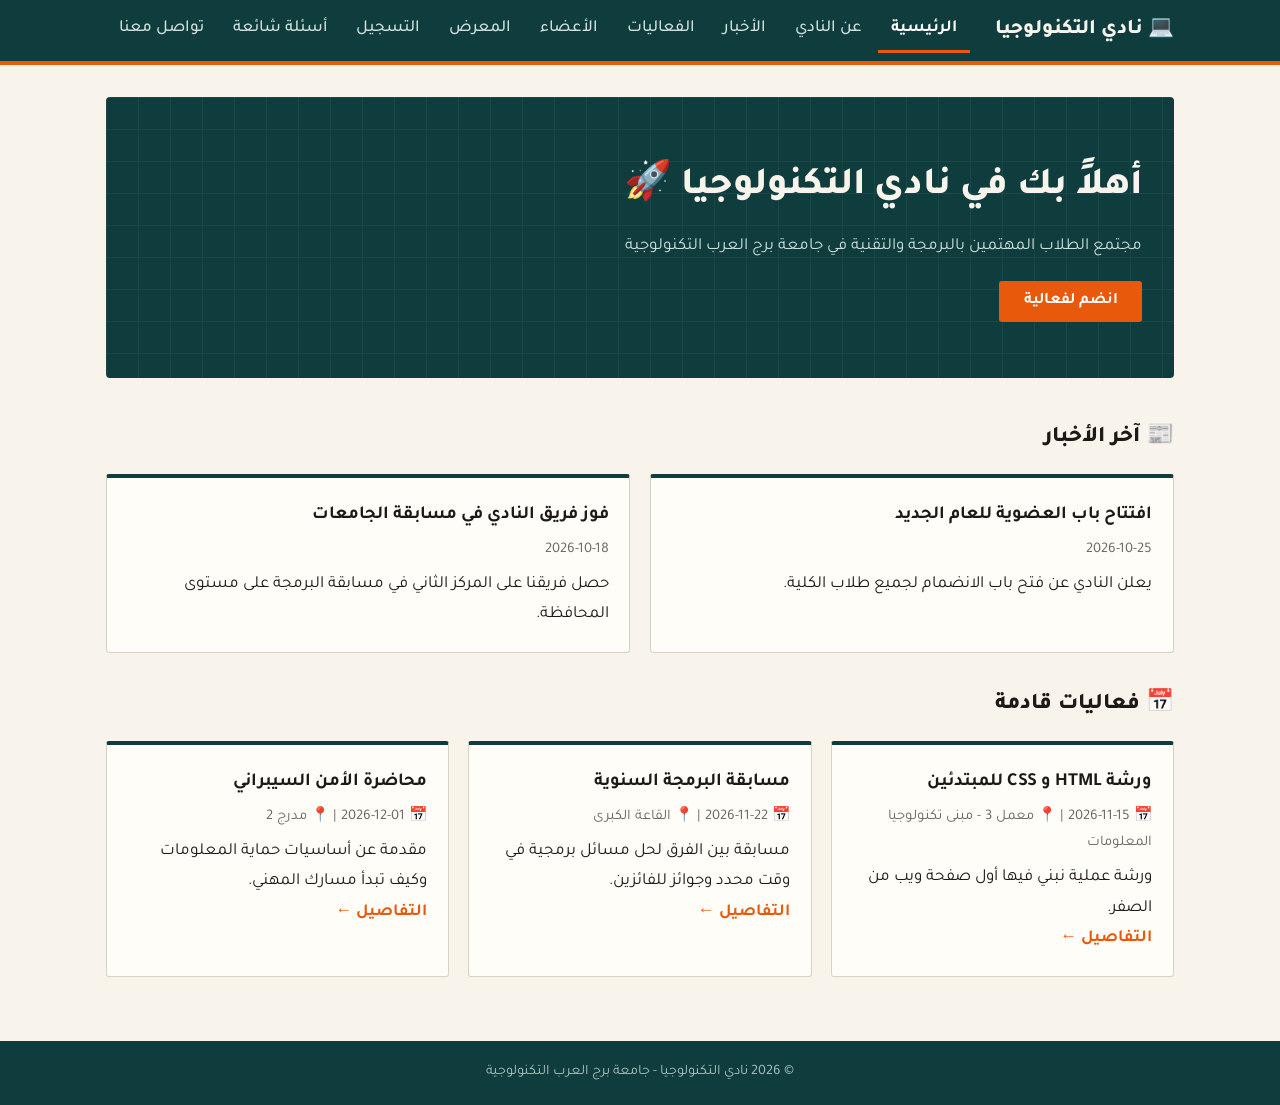
<file: index.html>
<!DOCTYPE html>
<html lang="ar" dir="rtl">
<head>
<meta charset="UTF-8">
<meta name="viewport" content="width=device-width, initial-scale=1">
<title>الرئيسية | نادي التكنولوجيا</title>
<link rel="stylesheet" href="css/style.css">
</head>
<body data-page="home">
<header id="top"></header>
<main>
<section class="hero"><h1>أهلاً بك في نادي التكنولوجيا 🚀</h1>
<p>مجتمع الطلاب المهتمين بالبرمجة والتقنية في جامعة برج العرب التكنولوجية</p>
<a class="btn" href="register.html">انضم لفعالية</a></section>
<h2>📰 آخر الأخبار</h2><div class="grid" id="latestNews"></div>
<h2>📅 فعاليات قادمة</h2><div class="grid" id="nextEvents"></div>
</main>
<footer id="foot"></footer>
<script src="js/data.js"></script>
<script src="js/app.js"></script>
</body>
</html>
</file>
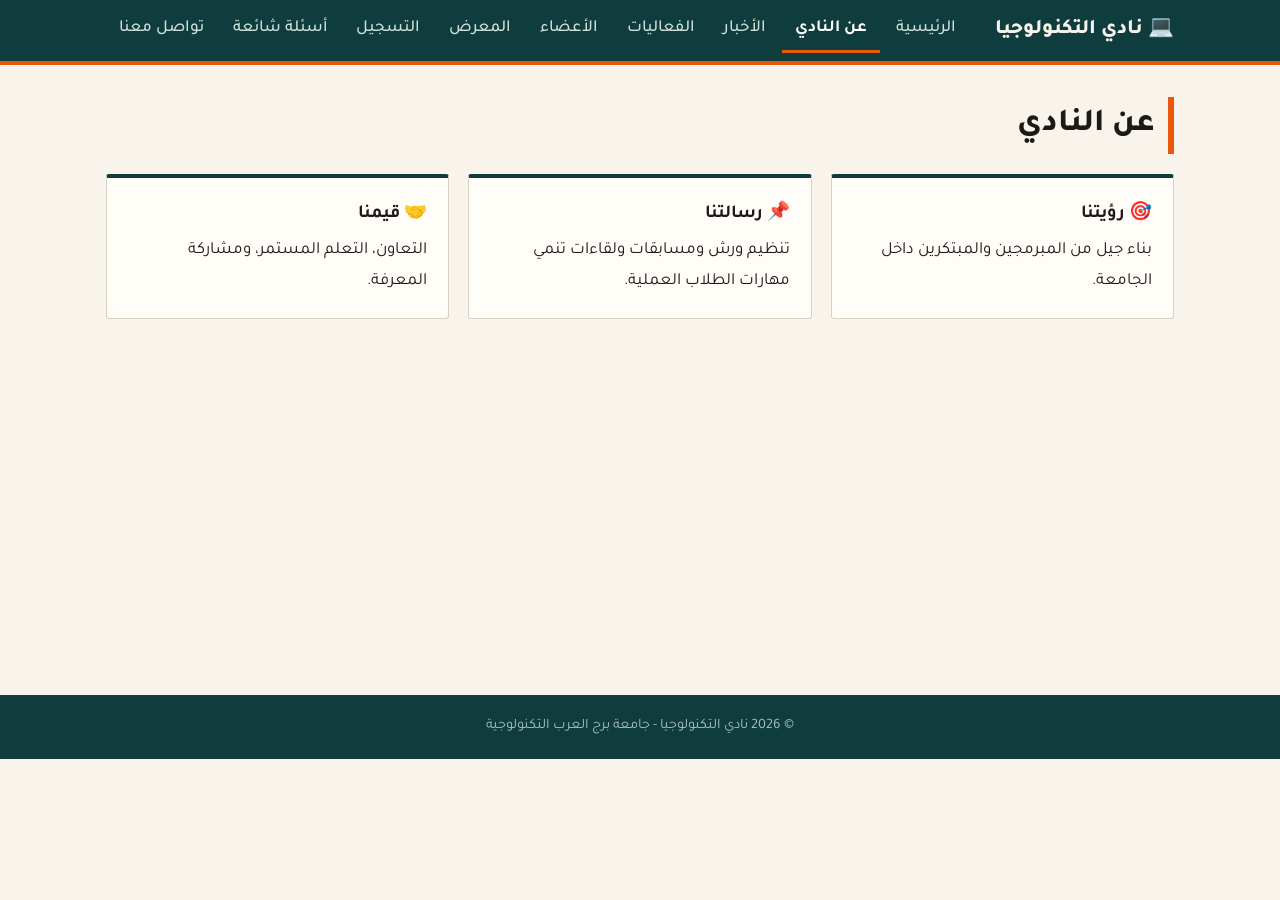
<file: about.html>
<!DOCTYPE html>
<html lang="ar" dir="rtl">
<head>
<meta charset="UTF-8">
<meta name="viewport" content="width=device-width, initial-scale=1">
<title>عن النادي | نادي التكنولوجيا</title>
<link rel="stylesheet" href="css/style.css">
</head>
<body data-page="about">
<header id="top"></header>
<main>
<h1>عن النادي</h1>
<div class="grid">
<div class="card"><h3>🎯 رؤيتنا</h3><p>بناء جيل من المبرمجين والمبتكرين داخل الجامعة.</p></div>
<div class="card"><h3>📌 رسالتنا</h3><p>تنظيم ورش ومسابقات ولقاءات تنمي مهارات الطلاب العملية.</p></div>
<div class="card"><h3>🤝 قيمنا</h3><p>التعاون، التعلم المستمر، ومشاركة المعرفة.</p></div></div>
</main>
<footer id="foot"></footer>
<script src="js/data.js"></script>
<script src="js/app.js"></script>
</body>
</html>
</file>
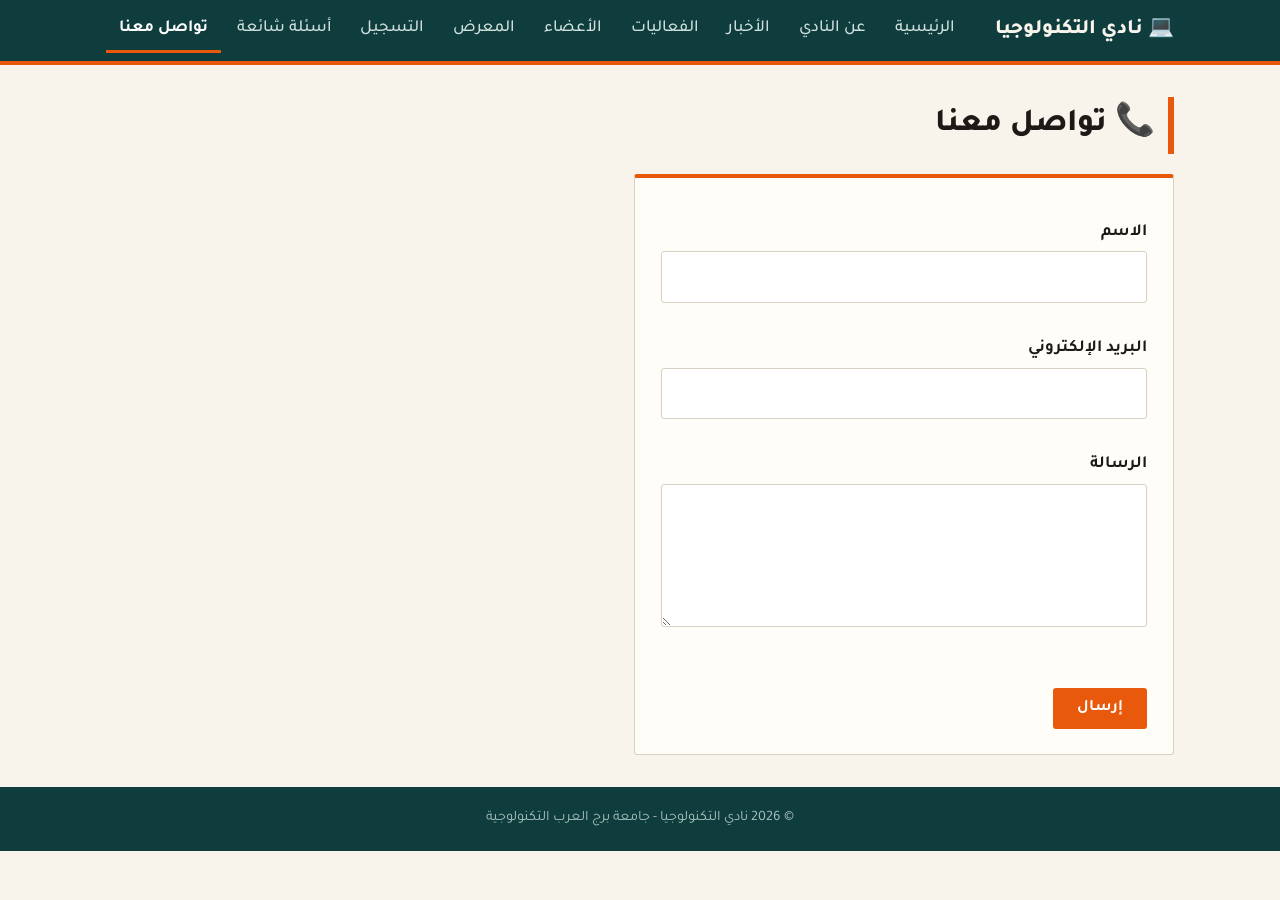
<file: contact.html>
<!DOCTYPE html>
<html lang="ar" dir="rtl">
<head>
<meta charset="UTF-8">
<meta name="viewport" content="width=device-width, initial-scale=1">
<title>تواصل معنا | نادي التكنولوجيا</title>
<link rel="stylesheet" href="css/style.css">
</head>
<body data-page="contact">
<header id="top"></header>
<main>
<h1>📞 تواصل معنا</h1>
<form id="contactForm" novalidate>
<label>الاسم</label><input name="name" type="text"><span class="error"></span>
<label>البريد الإلكتروني</label><input name="email" type="email"><span class="error"></span>
<label>الرسالة</label><textarea name="message" rows="4"></textarea><span class="error"></span>
<br><button class="btn" type="submit">إرسال</button>
</form>
<p class="success" id="success">✅ تم إرسال رسالتك بنجاح!</p>
</main>
<footer id="foot"></footer>
<script src="js/data.js"></script>
<script src="js/app.js"></script>
</body>
</html>
</file>
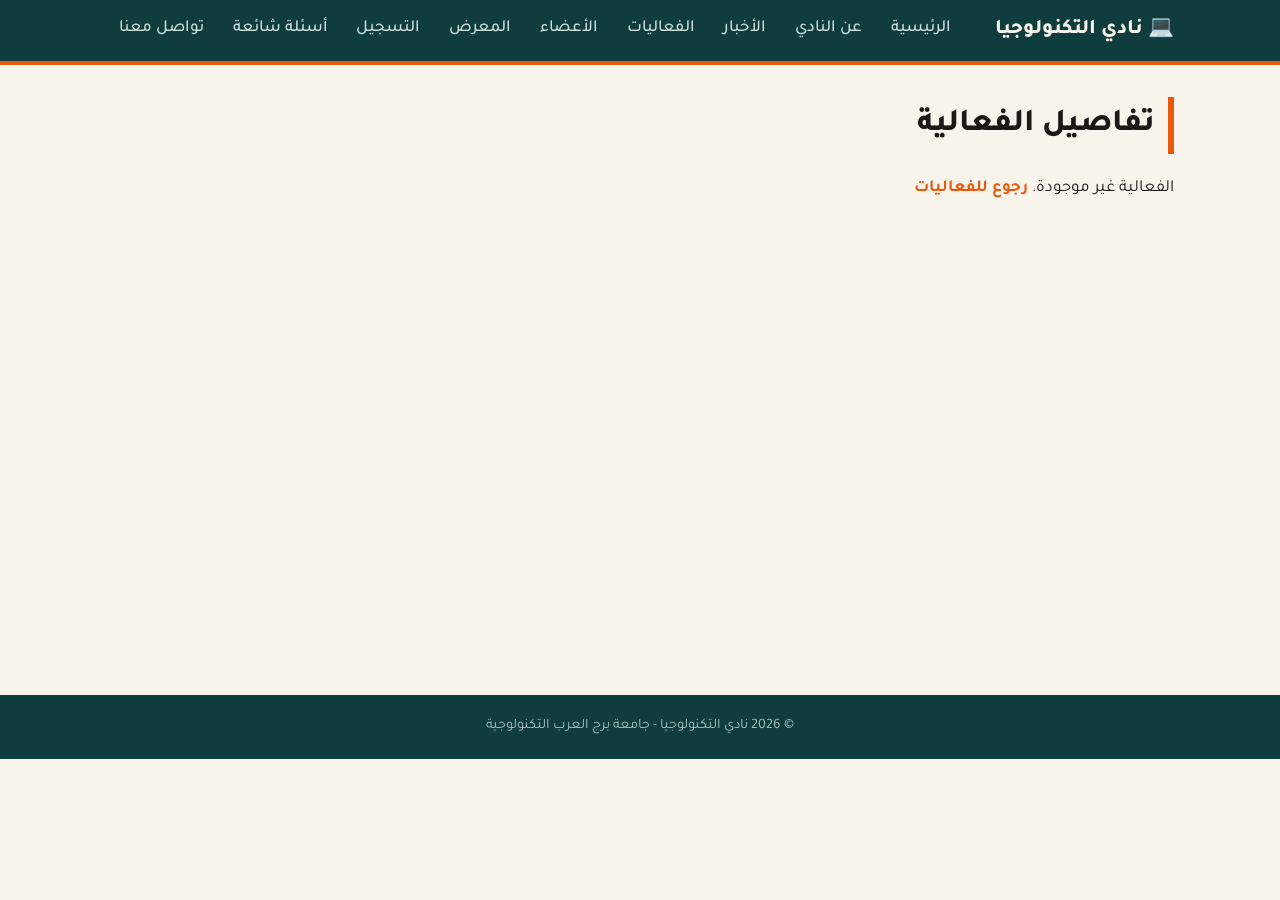
<file: event-details.html>
<!DOCTYPE html>
<html lang="ar" dir="rtl">
<head>
<meta charset="UTF-8">
<meta name="viewport" content="width=device-width, initial-scale=1">
<title>تفاصيل الفعالية | نادي التكنولوجيا</title>
<link rel="stylesheet" href="css/style.css">
</head>
<body data-page="details">
<header id="top"></header>
<main>
<h1>تفاصيل الفعالية</h1><div id="details"></div>
</main>
<footer id="foot"></footer>
<script src="js/data.js"></script>
<script src="js/app.js"></script>
</body>
</html>
</file>
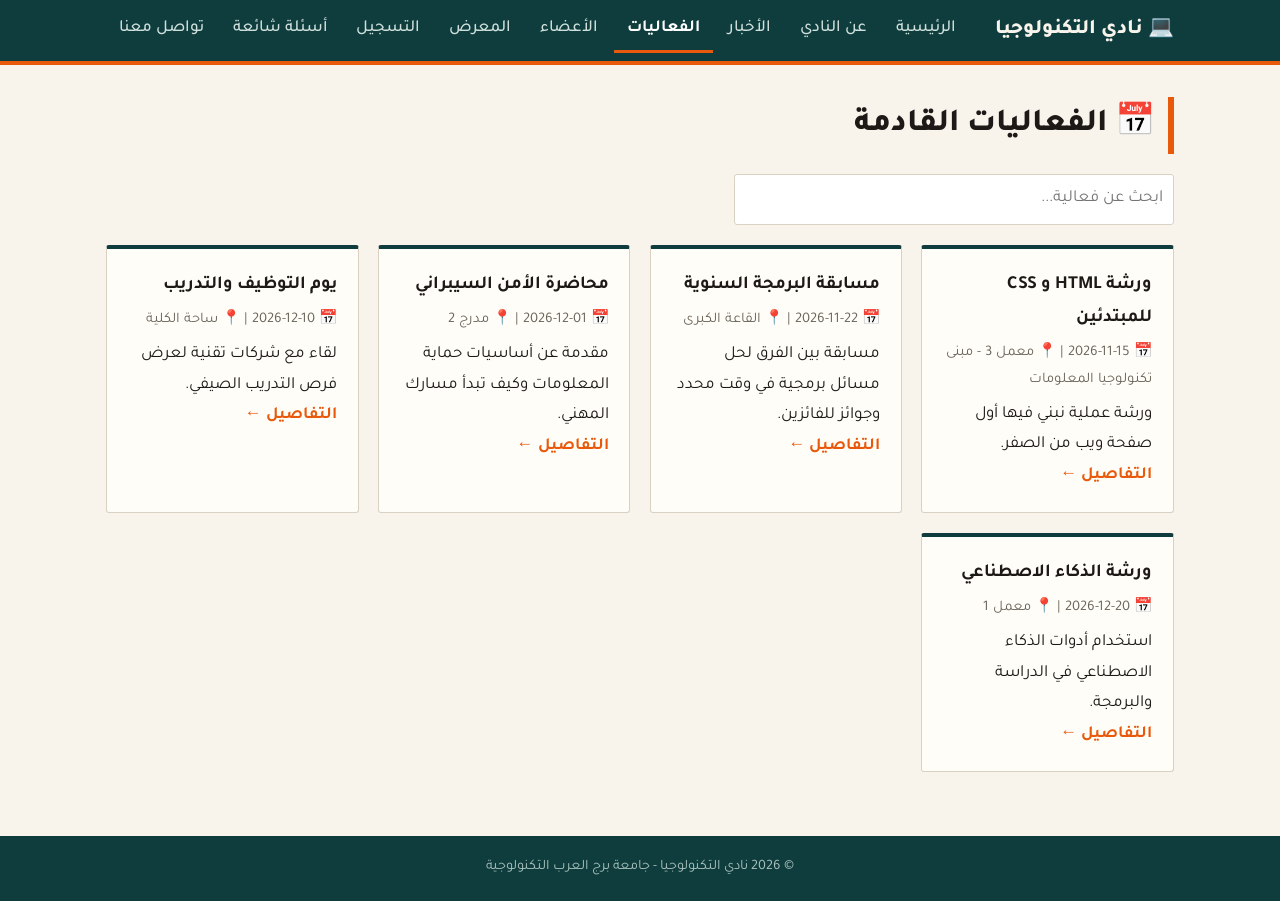
<file: events.html>
<!DOCTYPE html>
<html lang="ar" dir="rtl">
<head>
<meta charset="UTF-8">
<meta name="viewport" content="width=device-width, initial-scale=1">
<title>الفعاليات | نادي التكنولوجيا</title>
<link rel="stylesheet" href="css/style.css">
</head>
<body data-page="events">
<header id="top"></header>
<main>
<h1>📅 الفعاليات القادمة</h1>
<input id="search" type="search" placeholder="ابحث عن فعالية...">
<div class="grid" id="eventsList"></div>
</main>
<footer id="foot"></footer>
<script src="js/data.js"></script>
<script src="js/app.js"></script>
</body>
</html>
</file>
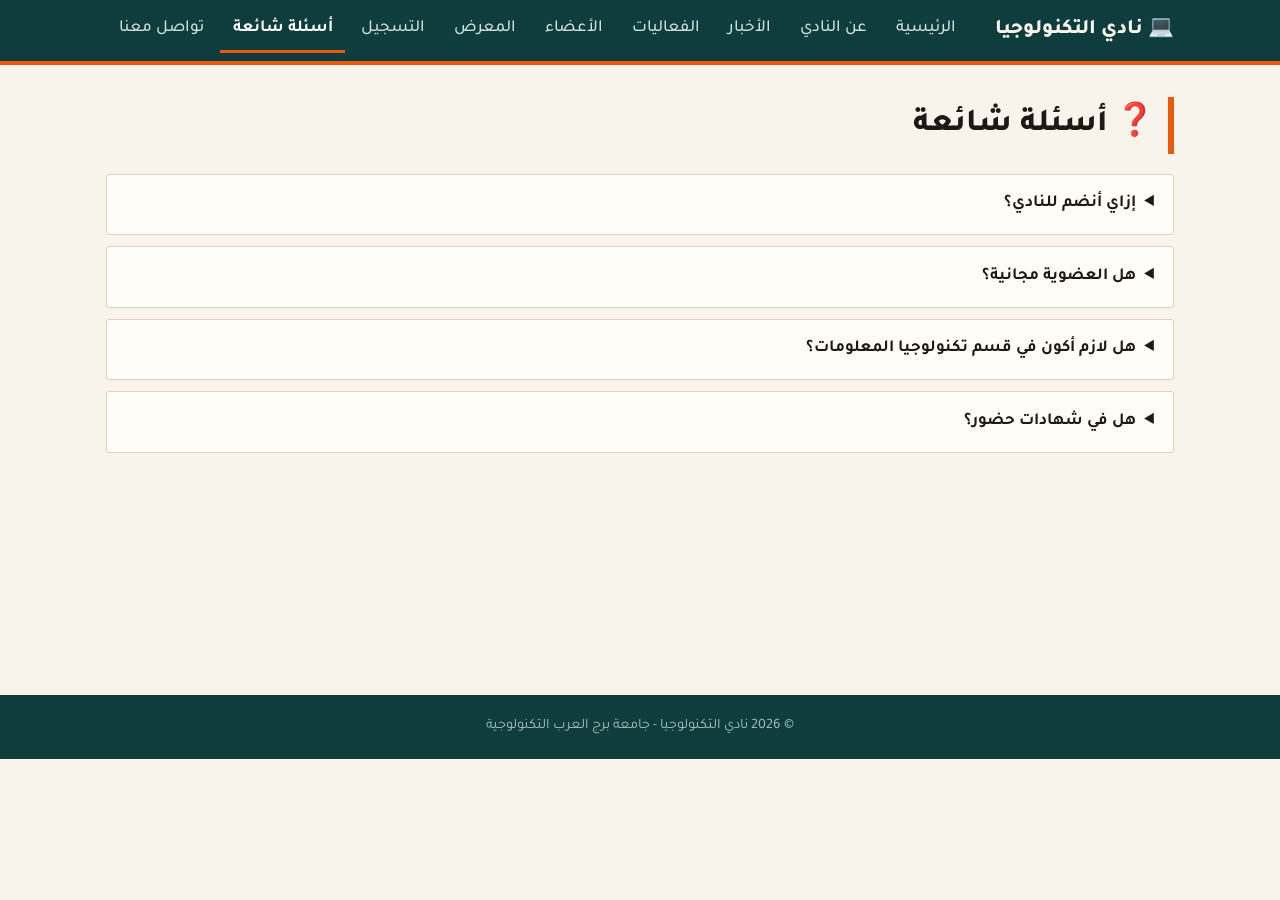
<file: faq.html>
<!DOCTYPE html>
<html lang="ar" dir="rtl">
<head>
<meta charset="UTF-8">
<meta name="viewport" content="width=device-width, initial-scale=1">
<title>أسئلة شائعة | نادي التكنولوجيا</title>
<link rel="stylesheet" href="css/style.css">
</head>
<body data-page="faq">
<header id="top"></header>
<main>
<h1>❓ أسئلة شائعة</h1>
<details><summary>إزاي أنضم للنادي؟</summary><p>سجّل في أي فعالية من صفحة التسجيل وهنتواصل معاك.</p></details>
<details><summary>هل العضوية مجانية؟</summary><p>أيوه، العضوية مجانية لكل طلاب الجامعة.</p></details>
<details><summary>هل لازم أكون في قسم تكنولوجيا المعلومات؟</summary><p>لا، النادي مفتوح لكل الأقسام.</p></details>
<details><summary>هل في شهادات حضور؟</summary><p>أيوه، بنقدم شهادات في الورش والمسابقات.</p></details>
</main>
<footer id="foot"></footer>
<script src="js/data.js"></script>
<script src="js/app.js"></script>
</body>
</html>
</file>
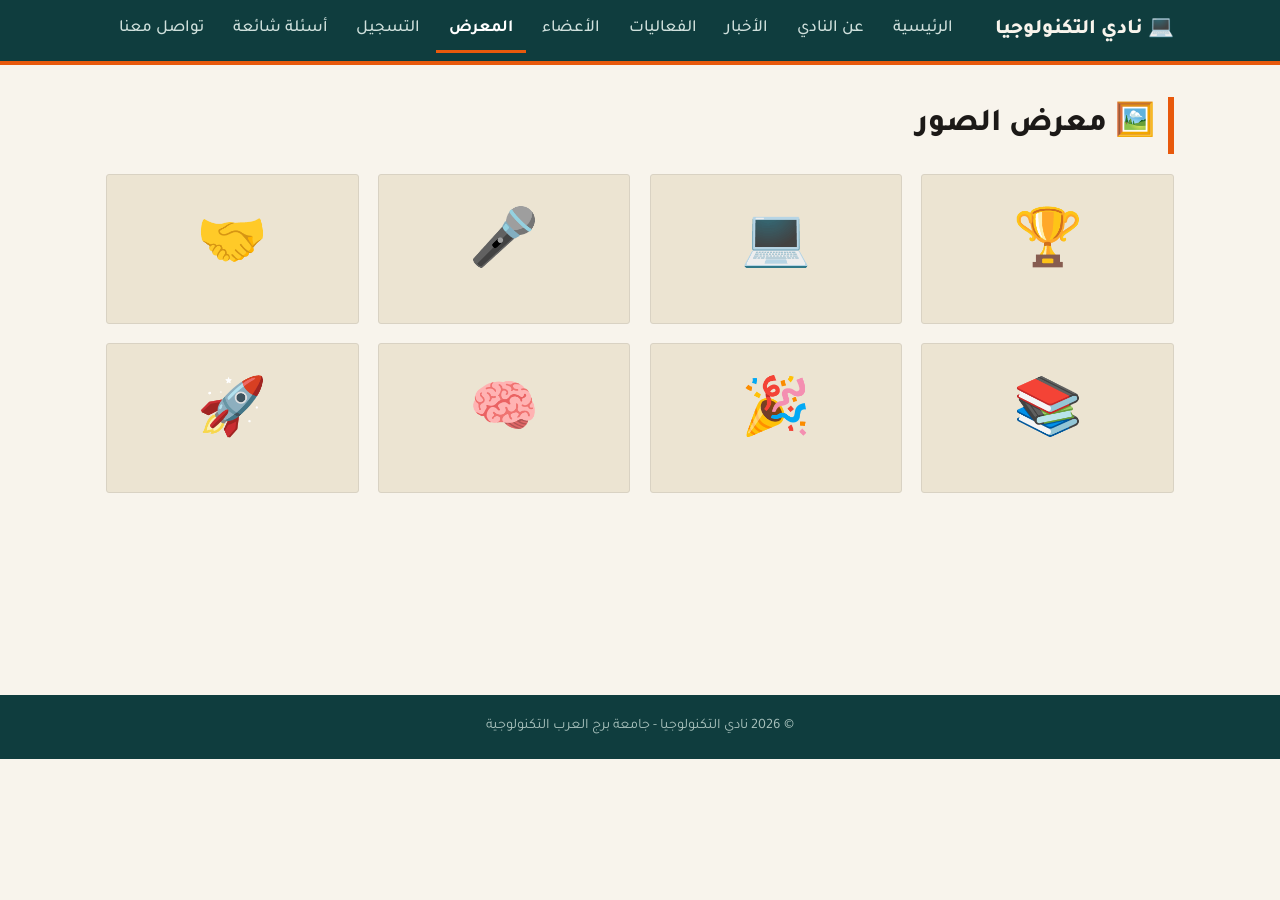
<file: gallery.html>
<!DOCTYPE html>
<html lang="ar" dir="rtl">
<head>
<meta charset="UTF-8">
<meta name="viewport" content="width=device-width, initial-scale=1">
<title>المعرض | نادي التكنولوجيا</title>
<link rel="stylesheet" href="css/style.css">
</head>
<body data-page="gallery">
<header id="top"></header>
<main>
<h1>🖼️ معرض الصور</h1><div class="grid" id="galleryList"></div>
</main>
<footer id="foot"></footer>
<script src="js/data.js"></script>
<script src="js/app.js"></script>
</body>
</html>
</file>
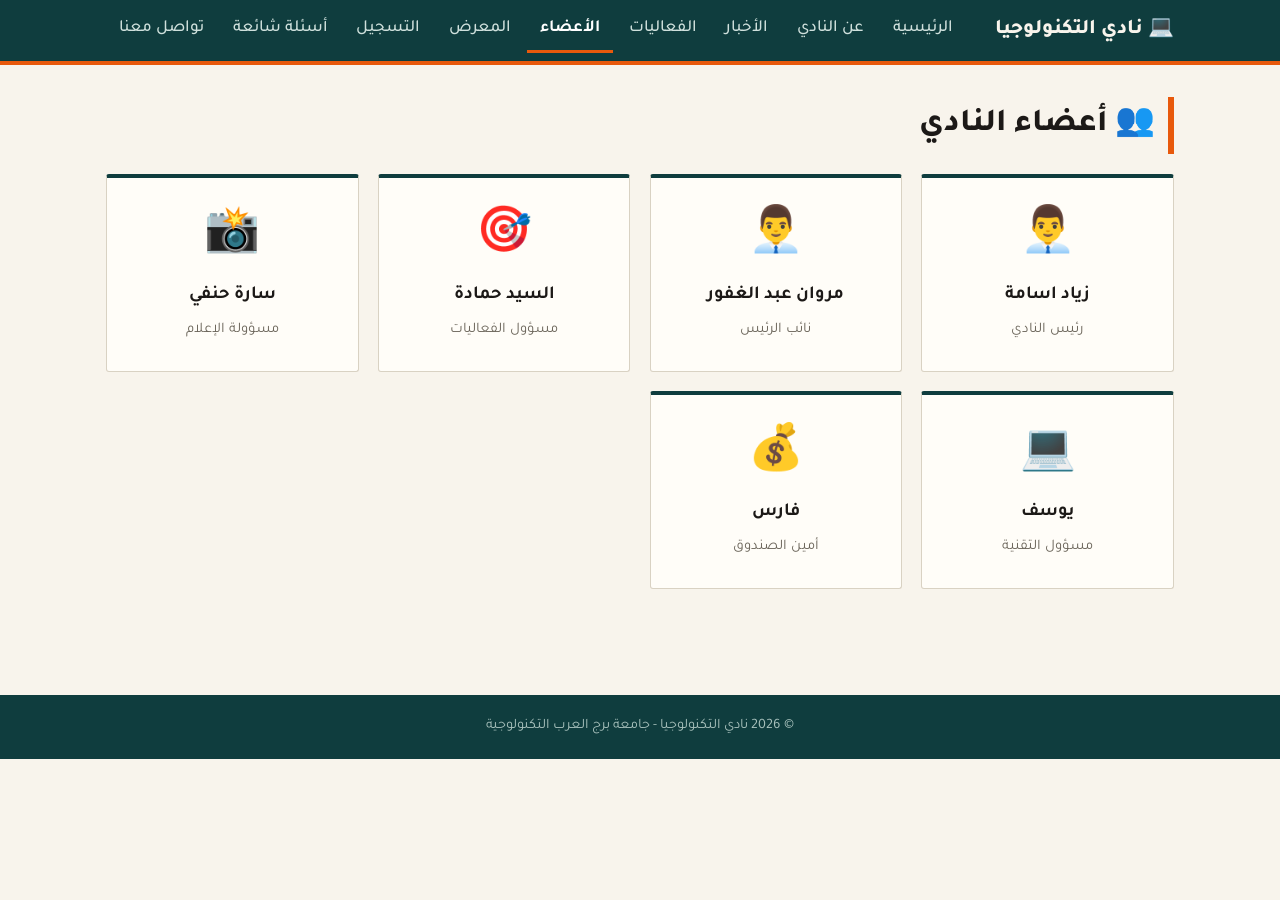
<file: members.html>
<!DOCTYPE html>
<html lang="ar" dir="rtl">
<head>
<meta charset="UTF-8">
<meta name="viewport" content="width=device-width, initial-scale=1">
<title>الأعضاء | نادي التكنولوجيا</title>
<link rel="stylesheet" href="css/style.css">
</head>
<body data-page="members">
<header id="top"></header>
<main>
<h1>👥 أعضاء النادي</h1><div class="grid" id="membersList"></div>
</main>
<footer id="foot"></footer>
<script src="js/data.js"></script>
<script src="js/app.js"></script>
</body>
</html>
</file>
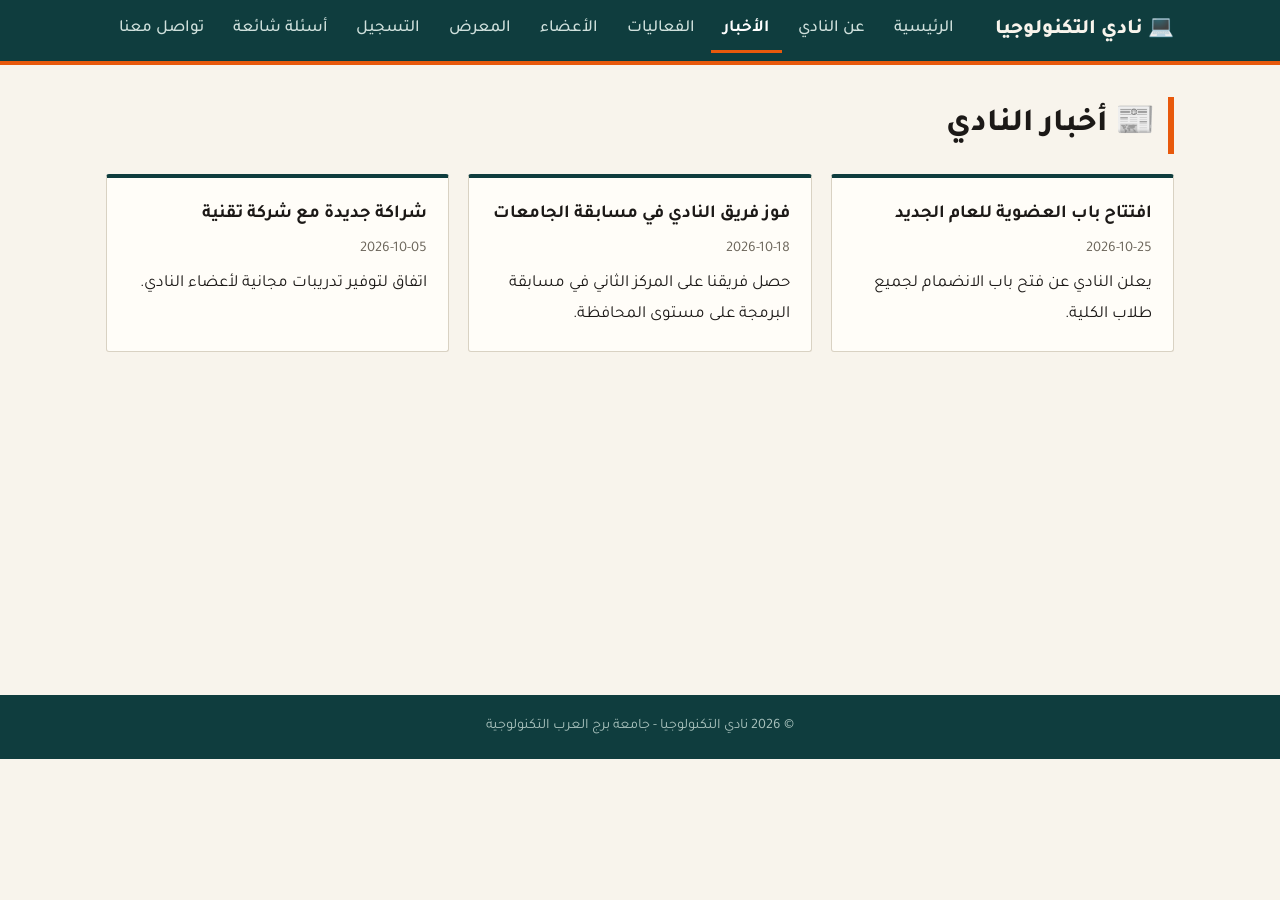
<file: news.html>
<!DOCTYPE html>
<html lang="ar" dir="rtl">
<head>
<meta charset="UTF-8">
<meta name="viewport" content="width=device-width, initial-scale=1">
<title>الأخبار | نادي التكنولوجيا</title>
<link rel="stylesheet" href="css/style.css">
</head>
<body data-page="news">
<header id="top"></header>
<main>
<h1>📰 أخبار النادي</h1><div class="grid" id="newsList"></div>
</main>
<footer id="foot"></footer>
<script src="js/data.js"></script>
<script src="js/app.js"></script>
</body>
</html>
</file>
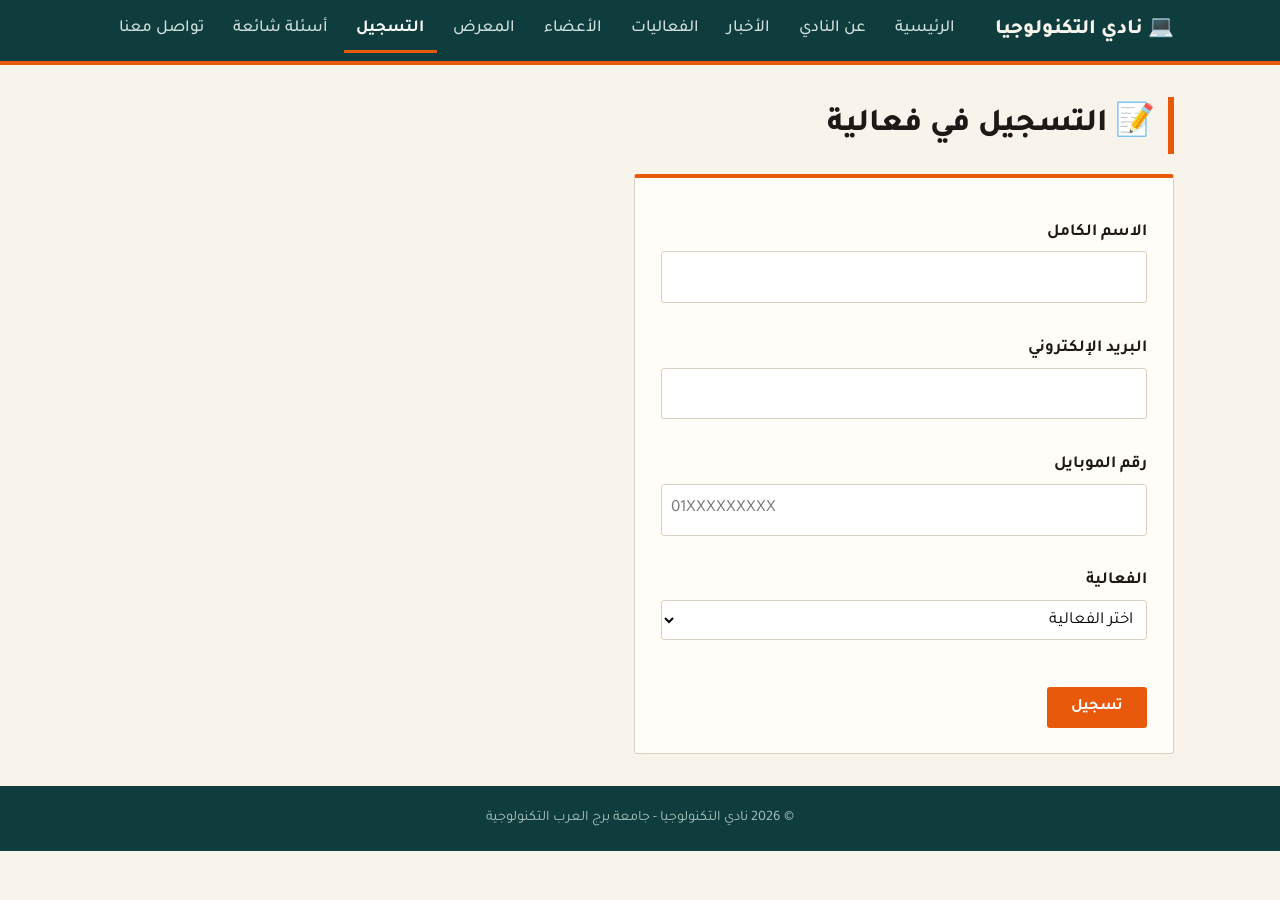
<file: register.html>
<!DOCTYPE html>
<html lang="ar" dir="rtl">
<head>
<meta charset="UTF-8">
<meta name="viewport" content="width=device-width, initial-scale=1">
<title>التسجيل | نادي التكنولوجيا</title>
<link rel="stylesheet" href="css/style.css">
</head>
<body data-page="register">
<header id="top"></header>
<main>
<h1>📝 التسجيل في فعالية</h1>
<form id="regForm" novalidate>
<label>الاسم الكامل</label><input name="name" type="text"><span class="error"></span>
<label>البريد الإلكتروني</label><input name="email" type="email"><span class="error"></span>
<label>رقم الموبايل</label><input name="phone" type="tel" placeholder="01XXXXXXXXX"><span class="error"></span>
<label>الفعالية</label><select name="event" id="event"></select><span class="error"></span>
<br><button class="btn" type="submit">تسجيل</button>
</form>
<p class="success" id="success">✅ تم التسجيل بنجاح! هنتواصل معاك قريباً.</p>
</main>
<footer id="foot"></footer>
<script src="js/data.js"></script>
<script src="js/app.js"></script>
</body>
</html>
</file>
<file: css/style.css>
@import url('https://fonts.googleapis.com/css2?family=Tajawal:wght@400;500;700;800&display=swap');

:root{
  --ink:#1c1917;        /* الخط الأساسي */
  --paper:#f8f4ec;      /* خلفية كريمي */
  --forest:#0f3d3e;     /* أخضر غامق */
  --accent:#e8590c;     /* برتقالي */
  --line:#d9d2c3;       /* حدود */
  --ok:#2b8a3e;
  --err:#c92a2a;
}
*{box-sizing:border-box;margin:0;padding:0}
body{font-family:'Tajawal',Tahoma,Arial,sans-serif;background:var(--paper);color:var(--ink);line-height:1.8;font-size:17px}
a{color:var(--accent);text-decoration:none;font-weight:700}
a:hover{text-decoration:underline}

/* ===== الهيدر ===== */
header{background:var(--forest);position:sticky;top:0;z-index:5;border-bottom:4px solid var(--accent)}
.bar{max-width:1100px;margin:auto;display:flex;justify-content:space-between;align-items:center;padding:.5rem 1rem}
.logo{color:var(--paper);font-weight:800;font-size:1.3rem}
.logo:hover{text-decoration:none}
nav ul{display:flex;gap:.2rem;list-style:none;flex-wrap:wrap}
nav a{color:#cfe0dc;padding:.35rem .8rem;display:block;font-weight:500;border-bottom:3px solid transparent}
nav a:hover{color:#fff;text-decoration:none;border-color:var(--accent)}
nav a.active{color:#fff;border-color:var(--accent);font-weight:700}
#menuBtn{display:none;background:none;border:2px solid var(--paper);color:var(--paper);font-size:1.3rem;padding:.1rem .6rem;cursor:pointer}

/* ===== المحتوى ===== */
main{max-width:1100px;margin:auto;padding:2rem 1rem;min-height:70vh}
h1{font-size:2rem;font-weight:800;margin-bottom:1.2rem;padding-right:.8rem;border-right:6px solid var(--accent)}
h2{font-size:1.4rem;font-weight:800;margin:1.5rem 0 1rem}

.hero{background:var(--forest);color:var(--paper);padding:3.5rem 2rem;margin-bottom:2.5rem;border-radius:4px;position:relative;overflow:hidden;
  background-image:linear-gradient(rgba(255,255,255,.05) 1px,transparent 1px),linear-gradient(90deg,rgba(255,255,255,.05) 1px,transparent 1px);
  background-size:32px 32px}
.hero h1{font-size:2.4rem;border:0;padding:0;margin-bottom:.6rem}
.hero p{max-width:560px;color:#cfe0dc}

.btn{display:inline-block;background:var(--accent);color:#fff;border:2px solid var(--accent);padding:.55rem 1.4rem;border-radius:3px;cursor:pointer;font:700 1rem 'Tajawal',sans-serif;transition:.15s}
.btn:hover{background:transparent;color:var(--accent);text-decoration:none}
.hero .btn{margin-top:1.2rem}
.hero .btn:hover{color:#fff;border-color:#fff}

/* ===== الكروت ===== */
.grid{display:grid;grid-template-columns:repeat(auto-fit,minmax(250px,1fr));gap:1.2rem;margin-bottom:2rem}
.card{background:#fffdf8;padding:1.3rem;border:1.5px solid var(--line);border-radius:3px;border-top:4px solid var(--forest);transition:.15s}
.card:hover{border-top-color:var(--accent);transform:translateY(-3px)}
.card h3{font-size:1.15rem;margin-bottom:.3rem}
.meta{color:#6b655a;font-size:.92rem;margin-bottom:.4rem}
.avatar{font-size:2.8rem;text-align:center}
.card:has(.avatar){text-align:center}
.pic{height:150px;display:flex;align-items:center;justify-content:center;font-size:3.5rem;background:#ece4d2;border:1.5px solid var(--line);border-radius:3px}

/* ===== الفورم ===== */
form{background:#fffdf8;padding:1.6rem;border:1.5px solid var(--line);border-top:4px solid var(--accent);border-radius:3px;max-width:540px}
label{display:block;margin:.9rem 0 .2rem;font-weight:700}
input,select,textarea{width:100%;padding:.6rem;border:1.5px solid var(--line);border-radius:3px;font:inherit;background:#fff}
input:focus,select:focus,textarea:focus{outline:none;border-color:var(--forest);box-shadow:0 0 0 3px #0f3d3e22}
input.bad,select.bad,textarea.bad{border-color:var(--err)}
.error{color:var(--err);font-size:.85rem;display:block;min-height:1.2em}
.success{background:#ebfbee;color:var(--ok);padding:1rem;border:1.5px solid var(--ok);border-radius:3px;margin-top:1rem;display:none;font-weight:700;max-width:540px}
#search{max-width:440px;margin-bottom:1.2rem}

details{background:#fffdf8;padding:.9rem 1.2rem;border:1.5px solid var(--line);border-radius:3px;margin-bottom:.7rem}
summary{cursor:pointer;font-weight:700}
details[open]{border-right:5px solid var(--accent)}

footer{background:var(--forest);color:#a9c2bd;text-align:center;padding:1.2rem;font-size:.9rem}

/* ===== الموبايل ===== */
@media(max-width:700px){
  #menuBtn{display:block}
  nav{width:100%}
  .bar{flex-wrap:wrap}
  nav ul{display:none;flex-direction:column;padding:.5rem 0}
  nav ul.open{display:flex}
  .hero{padding:2.2rem 1.2rem}
  .hero h1{font-size:1.7rem}
  h1{font-size:1.6rem}
}
</file>
